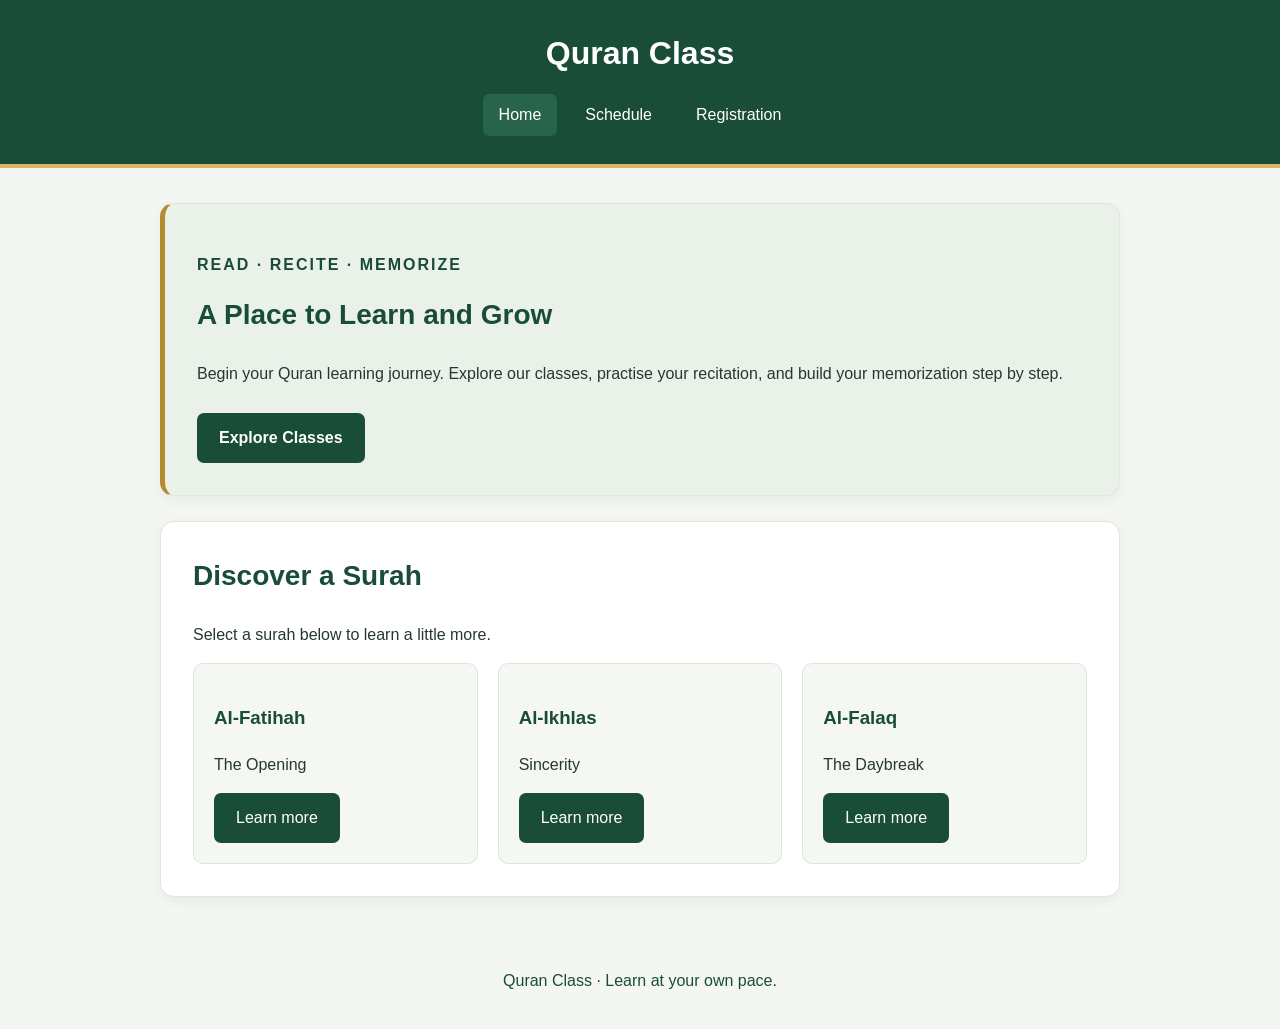
<file: index.html>
<!DOCTYPE html>
<html lang="en">
<head>
    <meta charset="UTF-8">
    <meta name="viewport" content="width=device-width, initial-scale=1.0">
    <title>Quran Class | Home</title>
    <link rel="stylesheet" href="style.css">
</head>
<body>
    <header>
        <h1>Quran Class</h1>

        <nav>
            <a href="index.html" aria-current="page">Home</a>
            <a href="schedule.html">Schedule</a>
            <a href="registration.html">Registration</a>
        </nav>
    </header>

    <main>
        <section class="welcome">
            <p class="subtitle">READ · RECITE · MEMORIZE</p>
            <h2>A Place to Learn and Grow</h2>

            <p>
                Begin your Quran learning journey.
                Explore our classes, practise your recitation,
                and build your memorization step by step.
            </p>

            <a class="button-link" href="schedule.html">Explore Classes</a>
        </section>

        <section>
            <h2>Discover a Surah</h2>
            <p>Select a surah below to learn a little more.</p>

            <div class="cards">
                <article class="card">
                    <h3>Al-Fatihah</h3>
                    <p>The Opening</p>

                    <button type="button" id="surah-button">
                        Learn more
                    </button>

                    <p id="surah-description" hidden>
                        Al-Fatihah is the first chapter of the Quran.
                        It contains seven verses.
                    </p>
                </article>

                <article class="card">
                    <h3>Al-Ikhlas</h3>
                    <p>Sincerity</p>

                    <button type="button" id="ikhlas-button">
                        Learn more
                    </button>

                    <p id="ikhlas-description" hidden>
                        Al-Ikhlas teaches the oneness of Allah.
                    </p>
                </article>

                <article class="card">
                    <h3>Al-Falaq</h3>
                    <p>The Daybreak</p>

                    <button type="button" id="falaq-button">
                        Learn more
                    </button>

                    <p id="falaq-description" hidden>
                        Al-Falaq is a prayer seeking Allah's protection.
                    </p>
                </article>
            </div>
        </section>
    </main>

    <footer>
        <p>Quran Class · Learn at your own pace.</p>
    </footer>

    <script src="script.js"></script>
</body>
</html>
</file>
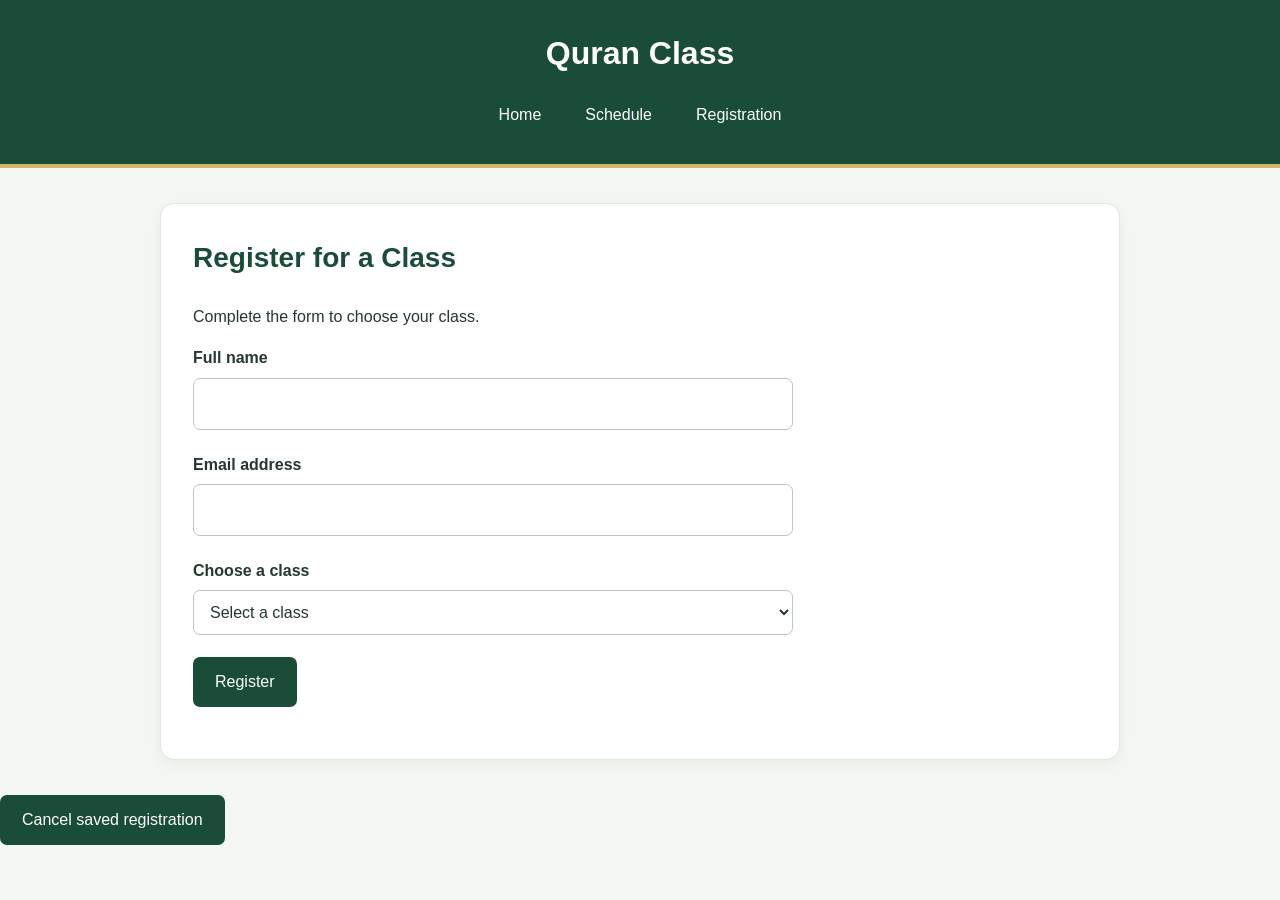
<file: registration.html>
<!DOCTYPE html>
<html lang="en">
<head>
    <meta charset="UTF-8">
    <meta name="viewport" content="width=device-width, initial-scale=1.0">
    <title>Quran Class | Registration</title>
    <link rel="stylesheet" href="style.css">
</head>
<body>
    <header>
        <h1>Quran Class</h1>

        <nav>
            <a href="index.html">Home</a>
            <a href="schedule.html">Schedule</a>
            <a href="registration.html">Registration</a>
        </nav>
    </header>

    <main>
        <section>
            <h2>Register for a Class</h2>
            <p>Complete the form to choose your class.</p>

            <form id="registration-form">
                <label for="student-name">Full name</label>
                <input type="text" id="student-name"
                       name="studentName" required>

                <label for="email">Email address</label>
                <input type="email" id="email"
                       name="email" required>

                <label for="class-choice">Choose a class</label>
                <select id="class-choice" name="classChoice" required>
                    <option value="">Select a class</option>
                    <option value="Beginner Reading">Beginner Reading</option>
                    <option value="Recitation Practice">Recitation Practice</option>
                    <option value="Memorization">Memorization</option>
                </select>

                <button type="submit">Register</button>
            </form>

            <p id="confirmation" role="status"></p>
        </section>
    </main>
    <script src="script.js"></script>

</body>
</html>
<button type="button" id="cancel-registration">
    Cancel saved registration
</button>
</file>
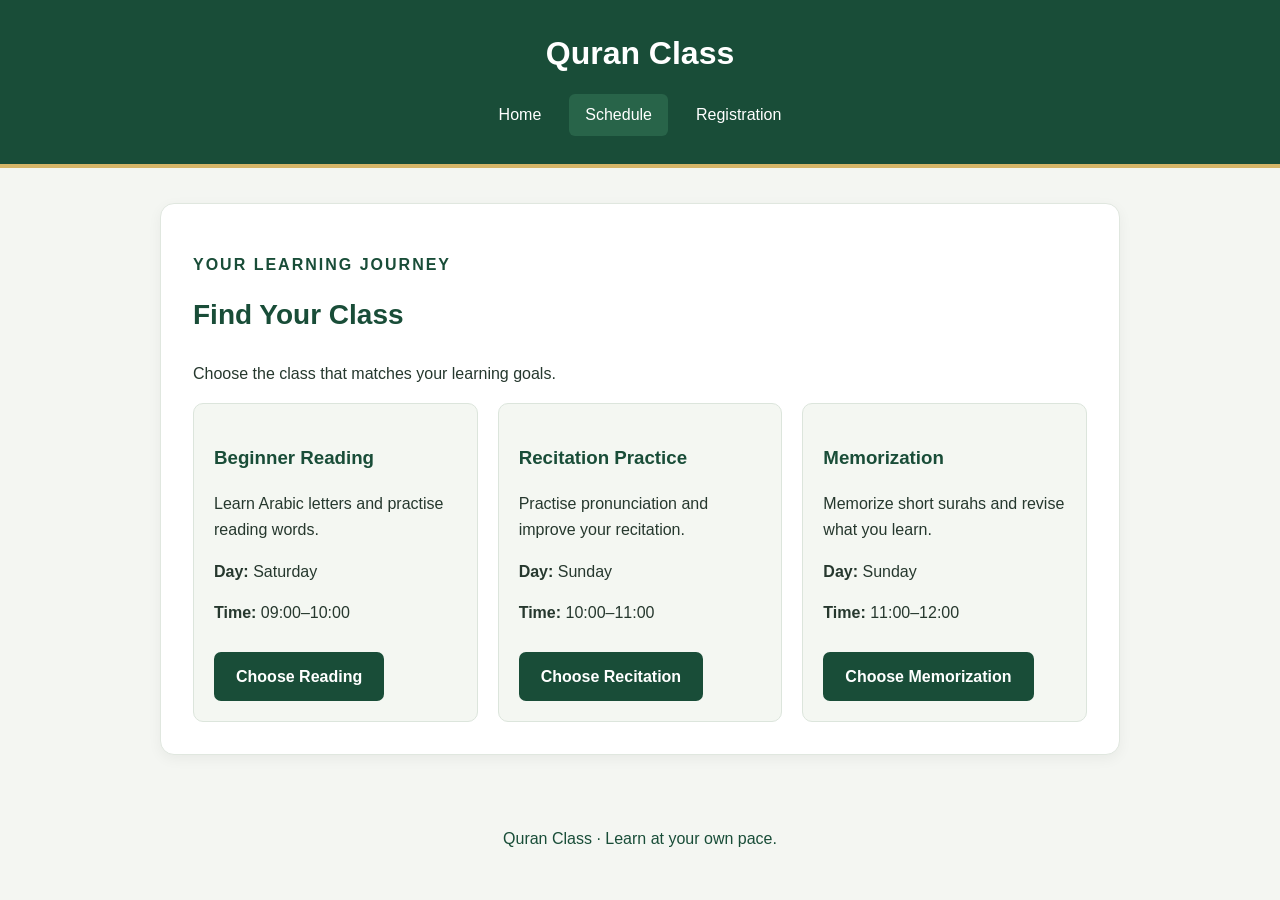
<file: schedule.html>
<!DOCTYPE html>
<html lang="en">
<head>
    <meta charset="UTF-8">
    <meta name="viewport" content="width=device-width, initial-scale=1.0">
    <title>Quran Class | Schedule</title>
    <link rel="stylesheet" href="style.css">
</head>
<body>
    <header>
        <h1>Quran Class</h1>

        <nav>
            <a href="index.html">Home</a>
            <a href="schedule.html" aria-current="page">Schedule</a>
            <a href="registration.html">Registration</a>
        </nav>
    </header>

    <main>
        <section>
            <p class="subtitle">YOUR LEARNING JOURNEY</p>
            <h2>Find Your Class</h2>
            <p>Choose the class that matches your learning goals.</p>

            <div class="cards">
                <article class="card">
                    <h3>Beginner Reading</h3>
                    <p>Learn Arabic letters and practise reading words.</p>
                    <p><strong>Day:</strong> Saturday</p>
                    <p><strong>Time:</strong> 09:00–10:00</p>

                    <a class="button-link"
                       href="registration.html?class=reading">
                        Choose Reading
                    </a>
                </article>

                <article class="card">
                    <h3>Recitation Practice</h3>
                    <p>Practise pronunciation and improve your recitation.</p>
                    <p><strong>Day:</strong> Sunday</p>
                    <p><strong>Time:</strong> 10:00–11:00</p>

                    <a class="button-link"
                       href="registration.html?class=recitation">
                        Choose Recitation
                    </a>
                </article>

                <article class="card">
                    <h3>Memorization</h3>
                    <p>Memorize short surahs and revise what you learn.</p>
                    <p><strong>Day:</strong> Sunday</p>
                    <p><strong>Time:</strong> 11:00–12:00</p>

                    <a class="button-link"
                       href="registration.html?class=memorization">
                        Choose Memorization
                    </a>
                </article>
            </div>
        </section>
    </main>

    <footer>
        <p>Quran Class · Learn at your own pace.</p>
    </footer>
</body>
</html>
</file>
<file: style.css>
/* General page style */
* {
    box-sizing: border-box;
}

body {
    margin: 0;
    font-family: Arial, sans-serif;
    line-height: 1.6;
    background-color: #f4f6f2;
    color: #26382e;
}

/* Website heading */
header {
    background-color: #194d38;
    color: white;
    padding: 28px 20px;
    text-align: center;
    border-bottom: 4px solid #d6b568;
}

header h1 {
    margin: 0 0 15px;
    font-size: 32px;
}

/* Navigation */
nav {
    display: flex;
    justify-content: center;
    flex-wrap: wrap;
    gap: 12px;
}

nav a {
    color: white;
    text-decoration: none;
    padding: 8px 16px;
    border-radius: 6px;
}

nav a:hover {
    background-color: #286449;
}

/* Main content */
main {
    max-width: 1000px;
    margin: 35px auto;
    padding: 0 20px;
}

section {
    background-color: white;
    padding: 32px;
    margin-bottom: 25px;
    border: 1px solid #e0e7df;
    border-radius: 14px;
    box-shadow: 0 4px 14px #0000000d;
}

h2 {
    margin-top: 0;
    color: #194d38;
    font-size: 28px;
}

h3 {
    color: #194d38;
}

main a {
    color: #194d38;
    font-weight: bold;
}

/* Buttons */
button {
    background-color: #194d38;
    color: white;
    padding: 12px 22px;
    border: none;
    border-radius: 7px;
    font: inherit;
    cursor: pointer;
}

button:hover {
    background-color: #286449;
}

/* Keyboard navigation */
a:focus-visible,
button:focus-visible {
    outline: 3px solid #b58b32;
    outline-offset: 3px;
}

/* Class timetable */
table {
    width: 100%;
    border-collapse: collapse;
    margin-top: 20px;
}

th,
td {
    padding: 14px;
    border-bottom: 1px solid #dce5dc;
    text-align: left;
}

th {
    background-color: #194d38;
    color: white;
}

tbody tr:nth-child(even) {
    background-color: #f4f7f2;
}

/* Registration form */
form {
    max-width: 600px;
}

label {
    display: block;
    margin-bottom: 7px;
    font-weight: bold;
}

input,
select {
    display: block;
    width: 100%;
    padding: 12px;
    margin-bottom: 22px;
    border: 1px solid #b9c8bc;
    border-radius: 7px;
    background-color: white;
    color: #26382e;
    font: inherit;
}

input:focus,
select:focus {
    outline: 2px solid #194d38;
    outline-offset: 2px;
}

#confirmation {
    margin-top: 20px;
    font-weight: bold;
}

/* Smaller screens */
@media (max-width: 600px) {
    main {
        margin: 20px auto;
        padding: 0 12px;
    }

    section {
        padding: 20px;
    }

    h2 {
        font-size: 24px;
    }

    nav a {
        padding: 8px 10px;
    }

    th,
    td {
        padding: 8px;
        font-size: 14px;
    }
}
.welcome {
    background-color: #eaf1e8;
    border-left: 5px solid #b58b32;
}

.subtitle {
    color: #194d38;
    font-weight: bold;
    letter-spacing: 2px;
}

.button-link {
    display: inline-block;
    background-color: #194d38;
    color: white;
    padding: 12px 22px;
    margin-top: 10px;
    border-radius: 7px;
    text-decoration: none;
}

.button-link:hover {
    background-color: #286449;
}

.cards {
    display: grid;
    grid-template-columns: repeat(auto-fit, minmax(220px, 1fr));
    gap: 20px;
}

.card {
    padding: 20px;
    background-color: #f4f7f2;
    border: 1px solid #dce5dc;
    border-radius: 10px;
}

nav a[aria-current="page"] {
    background-color: #286449;
}

footer {
    padding: 20px;
    text-align: center;
    color: #194d38;
}
</file>
